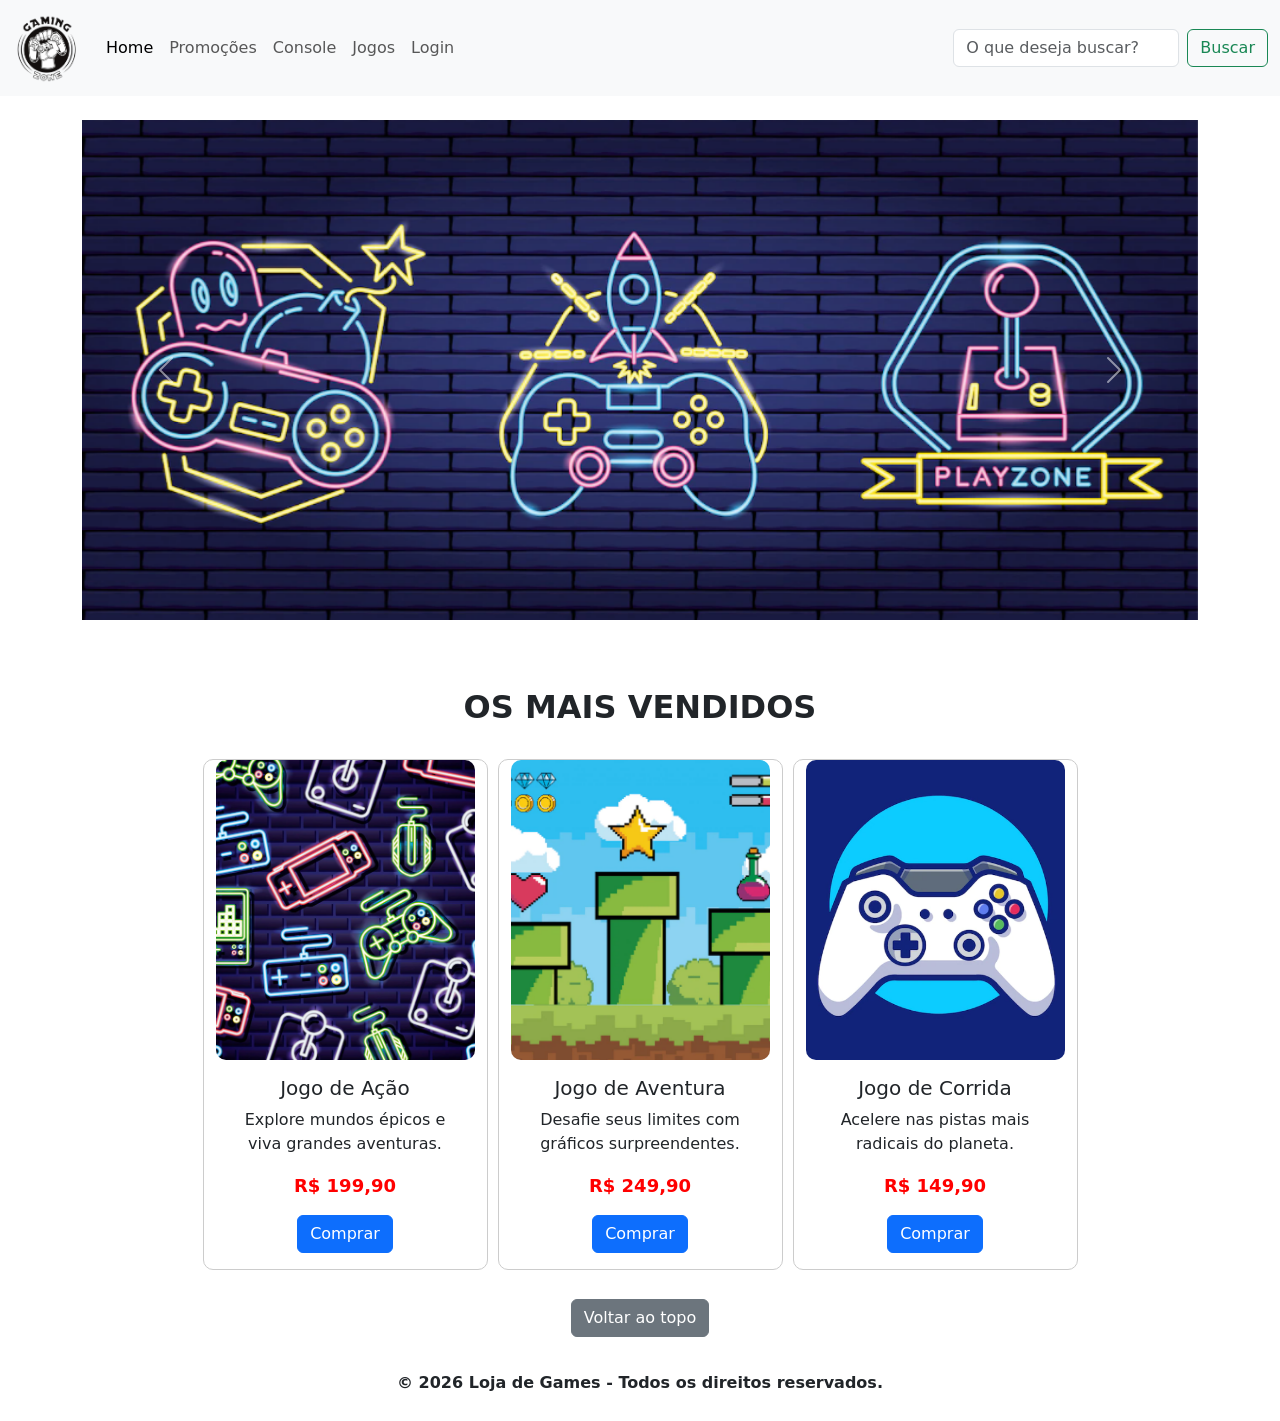
<file: index.html>
<!DOCTYPE html>
<html lang="pt-br">
<head>
    <meta charset="UTF-8">
    <meta name="viewport" content="width=device-width, initial-scale=1.0">
    <title>Loja de Games - Home</title>

    <!-- Bootstrap 5 CSS -->
    <link href="https://cdn.jsdelivr.net/npm/bootstrap@5.2.2/dist/css/bootstrap.min.css" rel="stylesheet" integrity="sha384-Zenh87qX5JnK2Jl0vWa8Ck2rdkQ2Bzep5IDxbcnCeuOxjzrPF/et3URy9Bv1WTRi" crossorigin="anonymous">
    
    <!-- CSS Local -->
    <link rel="stylesheet" href="estilo.css">
</head>
<body>

    <!-- Header / Navbar -->
    <header>
        <nav class="navbar navbar-expand-lg bg-light">
            <div class="container-fluid">
                <a class="navbar-brand" href="index.html">
                    <img src="img/logo.png" alt="Logo da Loja">
                </a>
                <button class="navbar-toggler" type="button" data-bs-toggle="collapse" data-bs-target="#navbarSupportedContent" aria-controls="navbarSupportedContent" aria-expanded="false" aria-label="Toggle navigation">
                    <span class="navbar-toggler-icon"></span>
                </button>
                <div class="collapse navbar-collapse" id="navbarSupportedContent">
                    <ul class="navbar-nav me-auto mb-2 mb-lg-0">
                        <li class="nav-item">
                            <a class="nav-link active" aria-current="page" href="index.html">Home</a>
                        </li>
                        <li class="nav-item">
                            <a class="nav-link" href="#">Promoções</a>
                        </li>
                        <li class="nav-item">
                            <a class="nav-link" href="#">Console</a>
                        </li>
                        <li class="nav-item">
                            <a class="nav-link" href="#">Jogos</a>
                        </li>
                        <li class="nav-item">
                            <a class="nav-link" href="login.html">Login</a>
                        </li>
                    </ul>
                    <form class="d-flex" role="search">
                        <input class="form-control me-2" type="search" placeholder="O que deseja buscar?" aria-label="Search">
                        <button class="btn btn-outline-success" type="submit">Buscar</button>
                    </form>
                </div>
            </div>
        </nav>
    </header>

    <!-- Conteúdo Principal -->
    <main>
        <!-- Carrossel de Banners -->
        <section id="section-banners" class="container mt-4">
            <div id="carouselExampleControls" class="carousel slide" data-bs-ride="carousel">
                <div class="carousel-inner">
                    <div class="carousel-item active">
                        <img src="img/banner1.PNG" class="d-block w-100" alt="Venha comprar na nossa Loja">
                    </div>
                    <div class="carousel-item">
                        <img src="img/banner2.PNG" class="d-block w-100" alt="Super Promoções de Games">
                    </div>
                    <div class="carousel-item">
                        <img src="img/banner3.PNG" class="d-block w-100" alt="Lançamentos imperdíveis">
                    </div>
                </div>
                <button class="carousel-control-prev" type="button" data-bs-target="#carouselExampleControls" data-bs-slide="prev">
                    <span class="carousel-control-prev-icon" aria-hidden="true"></span>
                    <span class="visually-hidden">Anterior</span>
                </button>
                <button class="carousel-control-next" type="button" data-bs-target="#carouselExampleControls" data-bs-slide="next">
                    <span class="carousel-control-next-icon" aria-hidden="true"></span>
                    <span class="visually-hidden">Próximo</span>
                </button>
            </div>
        </section>

        <!-- Seção Os Mais Vendidos (Cards) -->
        <section id="section-vendidos" class="container mt-5">
            <h2>OS MAIS VENDIDOS</h2>
            <div class="row justify-content-center">
                <!-- Card 1 -->
                <div class="card col-12 col-md-3">
                    <img src="img/jogo1.PNG" class="card-img-top" alt="Jogo 1">
                    <div class="card-body">
                        <h5 class="card-title">Jogo de Ação</h5>
                        <p class="card-text">Explore mundos épicos e viva grandes aventuras.</p>
                        <p class="preco">R$ 199,90</p>
                        <a href="#" class="btn btn-primary">Comprar</a>
                    </div>
                </div>

                <!-- Card 2 -->
                <div class="card col-12 col-md-3">
                    <img src="img/jogo2.PNG" class="card-img-top" alt="Jogo 2">
                    <div class="card-body">
                        <h5 class="card-title">Jogo de Aventura</h5>
                        <p class="card-text">Desafie seus limites com gráficos surpreendentes.</p>
                        <p class="preco">R$ 249,90</p>
                        <a href="#" class="btn btn-primary">Comprar</a>
                    </div>
                </div>

                <!-- Card 3 -->
                <div class="card col-12 col-md-3">
                    <img src="img/jogo3.PNG" class="card-img-top" alt="Jogo 3">
                    <div class="card-body">
                        <h5 class="card-title">Jogo de Corrida</h5>
                        <p class="card-text">Acelere nas pistas mais radicais do planeta.</p>
                        <p class="preco">R$ 149,90</p>
                        <a href="#" class="btn btn-primary">Comprar</a>
                    </div>
                </div>
            </div>
        </section>

        <!-- Botão Voltar ao Topo -->
        <div class="text-center my-4">
            <button id="voltar-topo" type="button" class="btn btn-secondary" onclick="voltarAoTopo()">Voltar ao topo</button>
        </div>
    </main>

    <!-- Rodapé -->
    <footer>
        <p>© 2026 Loja de Games - Todos os direitos reservados.</p>
    </footer>

    <!-- Bootstrap Bundle JS -->
    <script src="https://cdn.jsdelivr.net/npm/bootstrap@5.2.2/dist/js/bootstrap.bundle.min.js" integrity="sha384-OERcA2EqjJCMA+/3y+gxIOqMEjwtxJY7qPCqsdltbNJuaOe923+mo//f6V8Qbsw3" crossorigin="anonymous"></script>
    
    <!-- Script Local -->
    <script src="js/script.js"></script>
</body>
</html>
</file>
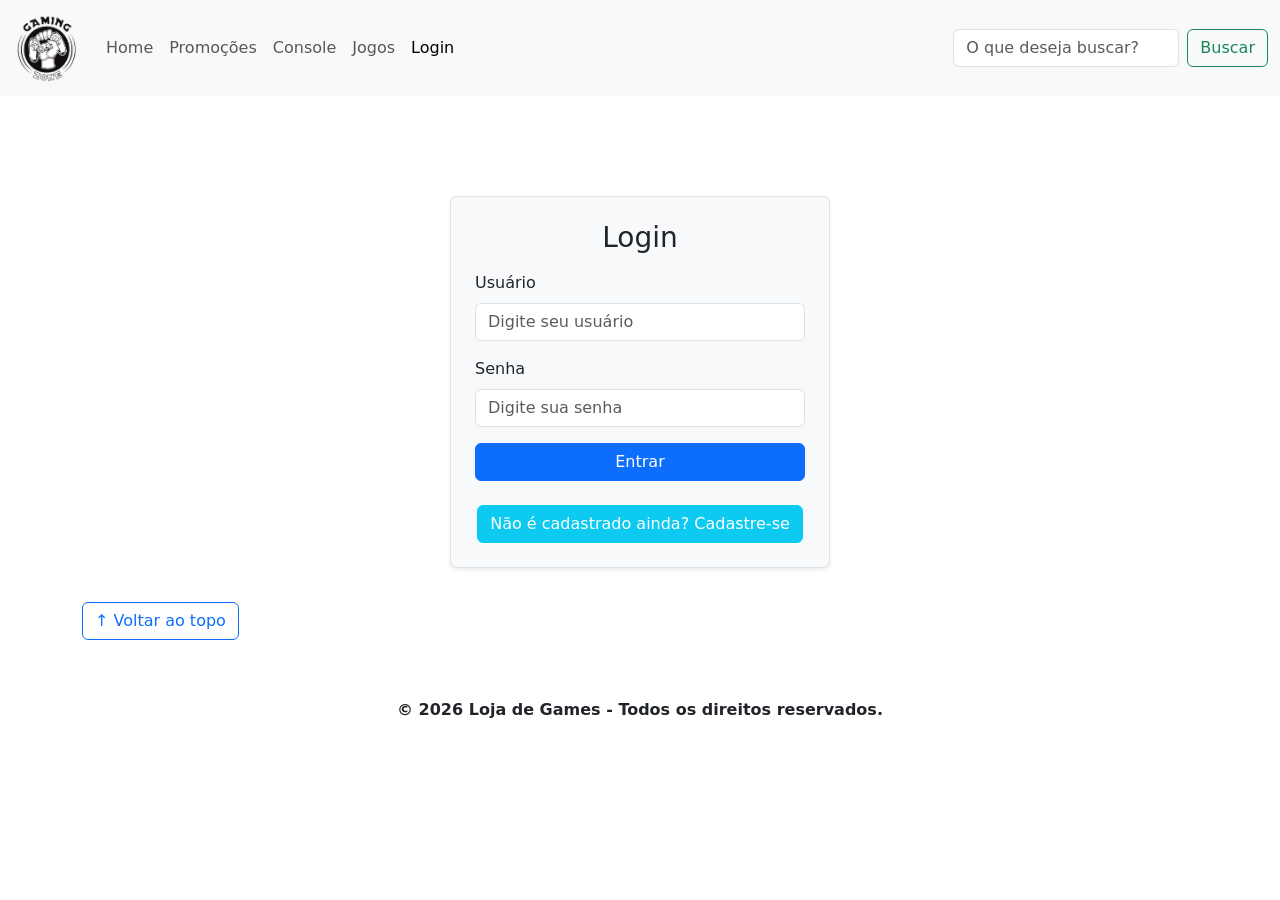
<file: login.html>
<!DOCTYPE html>
<html lang="pt-br">
<head>
    <meta charset="UTF-8">
    <meta name="viewport" content="width=device-width, initial-scale=1.0">
    <title>Loja de Games - Login</title>

    <!-- Bootstrap 5 CSS -->
    <link href="https://cdn.jsdelivr.net/npm/bootstrap@5.2.2/dist/css/bootstrap.min.css" rel="stylesheet" integrity="sha384-Zenh87qX5JnK2Jl0vWa8Ck2rdkQ2Bzep5IDxbcnCeuOxjzrPF/et3URy9Bv1WTRi" crossorigin="anonymous">
    
    <!-- CSS Local -->
    <link rel="stylesheet" href="estilo.css">
</head>
<body>

    <!-- Header / Navbar -->
    <header>
        <nav class="navbar navbar-expand-lg bg-light">
            <div class="container-fluid">
                <a class="navbar-brand" href="index.html">
                    <img src="img/logo.png" alt="Logo da Loja">
                </a>
                <button class="navbar-toggler" type="button" data-bs-toggle="collapse" data-bs-target="#navbarSupportedContent" aria-controls="navbarSupportedContent" aria-expanded="false" aria-label="Toggle navigation">
                    <span class="navbar-toggler-icon"></span>
                </button>
                <div class="collapse navbar-collapse" id="navbarSupportedContent">
                    <ul class="navbar-nav me-auto mb-2 mb-lg-0">
                        <li class="nav-item">
                            <a class="nav-link" href="index.html">Home</a>
                        </li>
                        <li class="nav-item">
                            <a class="nav-link" href="#">Promoções</a>
                        </li>
                        <li class="nav-item">
                            <a class="nav-link" href="#">Console</a>
                        </li>
                        <li class="nav-item">
                            <a class="nav-link" href="#">Jogos</a>
                        </li>
                        <li class="nav-item">
                            <a class="nav-link active" aria-current="page" href="login.html">Login</a>
                        </li>
                    </ul>
                    <form class="d-flex" role="search">
                        <input class="form-control me-2" type="search" placeholder="O que deseja buscar?" aria-label="Search">
                        <button class="btn btn-outline-success" type="submit">Buscar</button>
                    </form>
                </div>
            </div>
        </nav>
    </header>

    <!-- Conteúdo Principal -->
    <main class="container">
        
        <!-- Seção de Login -->
        <section id="section-login" class="row justify-content-center">
            <div class="col-12 col-md-6 col-lg-4 border p-4 rounded shadow-sm bg-light">
                <h1 class="h3 mb-3 fw-normal text-center">Login</h1>
                <form>
                    <div class="mb-3">
                        <label for="usuario" class="form-label">Usuário</label>
                        <input type="text" class="form-control" name="usuario" id="usuario" placeholder="Digite seu usuário" required>
                    </div>
                    <div class="mb-3">
                        <label for="senha" class="form-label">Senha</label>
                        <input type="password" class="form-control" name="senha" id="senha" placeholder="Digite sua senha" required>
                    </div>
                    <div class="d-grid gap-2">
                        <input type="button" value="Entrar" class="btn btn-primary" id="bt-login" onclick="login()">
                    </div>
                </form>

                <div id="botao-cadastrar" class="text-center mt-4">
                    <button type="button" class="btn btn-info text-white">Não é cadastrado ainda? Cadastre-se</button>
                </div>
            </div>
        </section>

        <!-- Seção de Cadastro (animada via Jquery) -->
        <section id="section-cadastro" class="row justify-content-center mt-4">
            <div id="form-cadastrar" class="col-12 col-md-6 border p-4 rounded shadow-sm bg-light">
                <h2 class="h4 mb-3 text-center">Novo Cadastro</h2>
                <form>
                    <div class="mb-3 text-start">
                        <label for="cad-nome" class="form-label">Nome Completo</label>
                        <input type="text" class="form-control" id="cad-nome" placeholder="Seu nome" required>
                    </div>
                    <div class="mb-3 text-start">
                        <label for="cad-email" class="form-label">E-mail</label>
                        <input type="email" class="form-control" id="cad-email" placeholder="nome@exemplo.com" required>
                    </div>
                    <div class="mb-3 text-start">
                        <label for="cad-senha" class="form-label">Senha</label>
                        <input type="password" class="form-control" id="cad-senha" placeholder="Crie uma senha" required>
                    </div>
                    <div class="d-grid gap-2">
                        <input type="button" value="Cadastrar" class="btn btn-primary" id="bt-cadastrar" onclick="cadastro()">
                    </div>
                </form>
            </div>
        </section>

        <!-- Botão Voltar ao Topo -->
        <button id="voltar-topo" type="button" class="btn btn-outline-primary" onclick="topo()">↑ Voltar ao topo</button>

    </main>

    <!-- Rodapé -->
    <footer class="mt-5">
        <p>© 2026 Loja de Games - Todos os direitos reservados.</p>
    </footer>

    <!-- Scripts (Bootstrap, jQuery e Script Local) -->
    <script src="https://cdn.jsdelivr.net/npm/bootstrap@5.2.2/dist/js/bootstrap.bundle.min.js" integrity="sha384-OERcA2EqjJCMA+/3y+gxIOqMEjwtxJY7qPCqsdltbNJuaOe923+mo//f6V8Qbsw3" crossorigin="anonymous"></script>
    <script src="https://code.jquery.com/jquery-3.6.1.min.js" integrity="sha256-o88AwQnZB+VDvE9tvIXrMQaPlFFSUTR+nldQm1LuPXQ=" crossorigin="anonymous"></script>
    <script src="js/script.js"></script>
</body>
</html>
</file>
<file: estilo.css>
/* Estilização do Topo / Header */
header img {
    height: 70px;
    width: 70px;
}

/* Estilização dos Banners do Carrossel */
#section-banners img {
    height: 500px;
    object-fit: cover;
}

/* Estilização da Seção de Mais Vendidos */
#section-vendidos {
    text-align: center;
}

#section-vendidos h2 {
    font-weight: bold;
    padding: 20px;
}

#section-vendidos img {
    height: 300px;
    border-radius: 10px;
    object-fit: cover;
}

#section-vendidos .card {
    margin: 5px;
    border: 1px solid #ccc;
    border-radius: 10px;
}

#section-vendidos .preco {
    color: red;
    font-size: 18px;
    font-weight: bold;
}

/* Estilização do Rodapé */
footer {
    position: relative;
    bottom: 0;
}

footer p {
    text-align: center;
    font-weight: bold;
    padding: 10px;
}

/* Estilização da Tela de Login e Cadastro */
#section-login {
    margin-top: 100px;
}

#section-login h1 {
    text-align: center;
}

#section-login input {
    width: 100%;
}

#section-cadastro {
    padding: 5px;
    text-align: center;
    background-color: #fff;
}

#form-cadastrar {
    padding: 50px;
    display: none;
}
</file>
